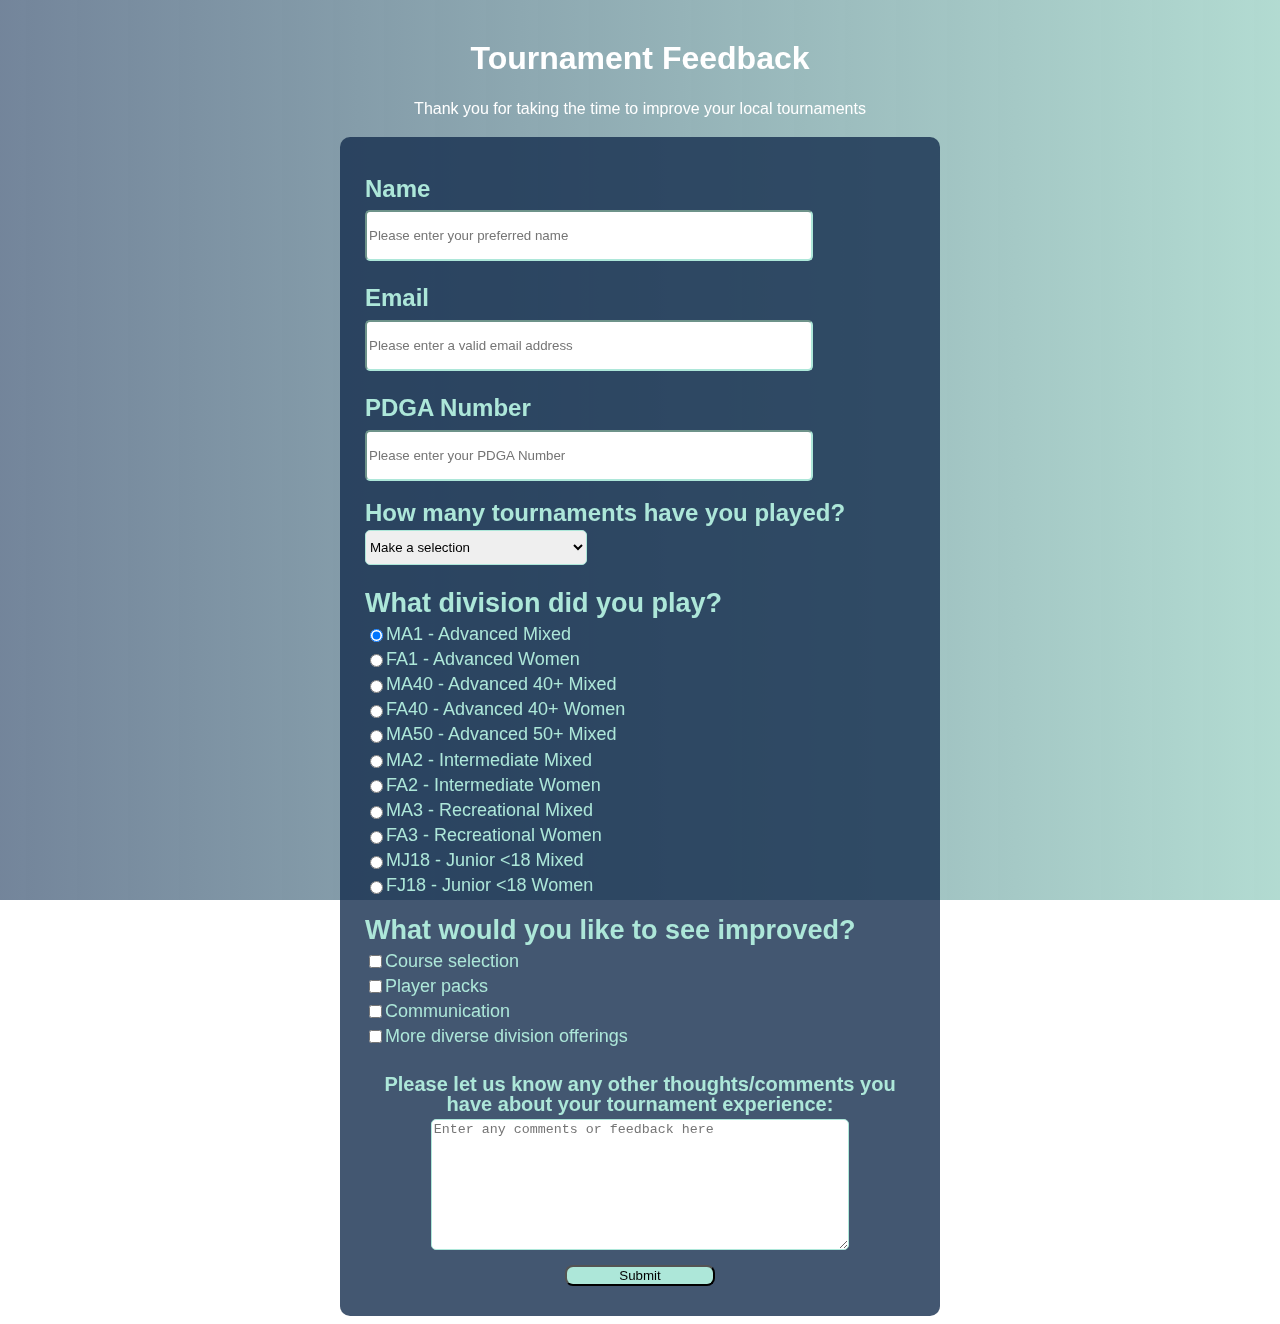
<file: docs/index.html>
<!DOCTYPE html>
<html lang="en" >
<head>
  <meta charset="UTF-8">
  <title>FCC Responsive Web Design Project - Survey Form</title>
  <link rel="stylesheet" href="./style.css">

</head>
<body>
<!-- partial:index.partial.html -->
<div class="container">
  <header class="header">
    <h1 id="title">Tournament Feedback</h1>
    <p id="description">
      Thank you for taking the time to improve your local tournaments
    </p>
  </header>
  <div class="survey">
    <form id="survey-form">
      <div class="name">
        <h2><label id="name-label" for="name">Name</label></h2>
        <input
               type="text"
               name="name"
               id="name"
               class="form-fields"
               placeholder="Please enter your preferred name"
               required
         />
      </div>

      <div class="email">
        <h2><label id="email-label" for="email">Email</label></h2>
        <input
               type="email"
               name="email"
               id="email"
               class="form-fields"
               placeholder="Please enter a valid email address"
               required
        />
      </div>

      <div class="pdga">
        <h2><label id="number-label" for="number">PDGA Number</label></h2>
        <input
               type="number"
               name="numfield"
               id="number"
               min="1"
               max="1000000"
               class="form-fields"
               placeholder="Please enter your PDGA Number"
        />
      </div>

      <div class="no-of-tournaments">
        <h2>How many tournaments have you played?</h2>
        <select id="dropdown" class="form-fields" name="no-of-tournaments" required>
          <option disabled selected value>Make a selection</option>
          <option value="first-tournament">This was my first tournament</option>
          <option value="one-to-five">1-5</option>
          <option value="five-to-eight">6-9</option>
          <option value="ten-or-more">10+</option>
        </select>
      </div>

      <div class="division">
        <h2>What division did you play?</h2>
        <label>
          <input
                 name="radio-choices"
                 type="radio"
                 value="MA1"
                 checked
                 >MA1 - Advanced Mixed
        </label>
        <label>
          <input
                 name="radio-choices"
                 type="radio"
                 value="FA1"
                 >FA1 - Advanced Women
        </label>
        <label>
          <input
                 name="radio-choices"
                 type="radio"
                 value="MA40"
                 >MA40 - Advanced 40+ Mixed
        </label>
        <label>
          <input
                 name="radio-choices"
                 type="radio"
                 value="FA40"
                 >FA40 - Advanced 40+ Women
        </label>
        <label>
          <input
                 name="radio-choices"
                 type="radio"
                 value="MA50"
                 >MA50 - Advanced 50+ Mixed
        </label>
        <label>
          <input
                 name="radio-choices"
                 type="radio"
                 value="MA2"
                 >MA2 - Intermediate Mixed
        </label>
         <label>
          <input
                 name="radio-choices"
                 type="radio"
                 value="FA2"
                 >FA2 - Intermediate Women
        </label>
         <label>
          <input
                 name="radio-choices"
                 type="radio"
                 value="MA3"
                 >MA3 - Recreational Mixed
        </label>
        <label>
          <input
                 name="radio-choices"
                 type="radio"
                 value="FA3"
                 >FA3 - Recreational Women
        </label>
        <label>
          <input
                 name="radio-choices"
                 type="radio"
                 value="MJ18"
                 >MJ18 - Junior &lt;18 Mixed
          </label>
          <label>
          <input
                 name="radio-choices"
                 type="radio"
                 value="FJ18"
                 >FJ18 - Junior &lt;18 Women
          </label>
      </div>

      <div class="improved">
        <h2>What would you like to see improved?</h2>
        <label>
          <input
                 name="checkboxes"
                 type="checkbox"
                 value="course-selection"
                 />Course selection
        </label>
        <label>
          <input
                 name="checkboxes"
                 type="checkbox"
                 value="players-packs"
                 />Player packs
        </label>
        <label>
          <input
                 name="checkboxes"
                 type="checkbox"
                 value="communication"
                 />Communication
        </label>
        <label>
          <input
                 name="checkboxes"
                 type="checkbox"
                 value="division-offerings"
                 />More diverse division offerings
        </label>
      </div>
    <div class="comment-and-submit">
      <h2>Please let us know any other thoughts/comments you have about your tournament experience:</h2>
      <textarea
                id="feedback"
                class="comment-box"
                name="feedback"
                placeholder="Enter any comments or feedback here"
                ></textarea>
      <button type="submit" id="submit" class="submit-button">
        Submit
      </button>
    </div>
  </form>
</div>
</div>
<!-- partial -->
  <script src='https://cdn.freecodecamp.org/testable-projects-fcc/v1/bundle.js'></script><script  src="./script.js"></script>

</body>
</html>
</file>
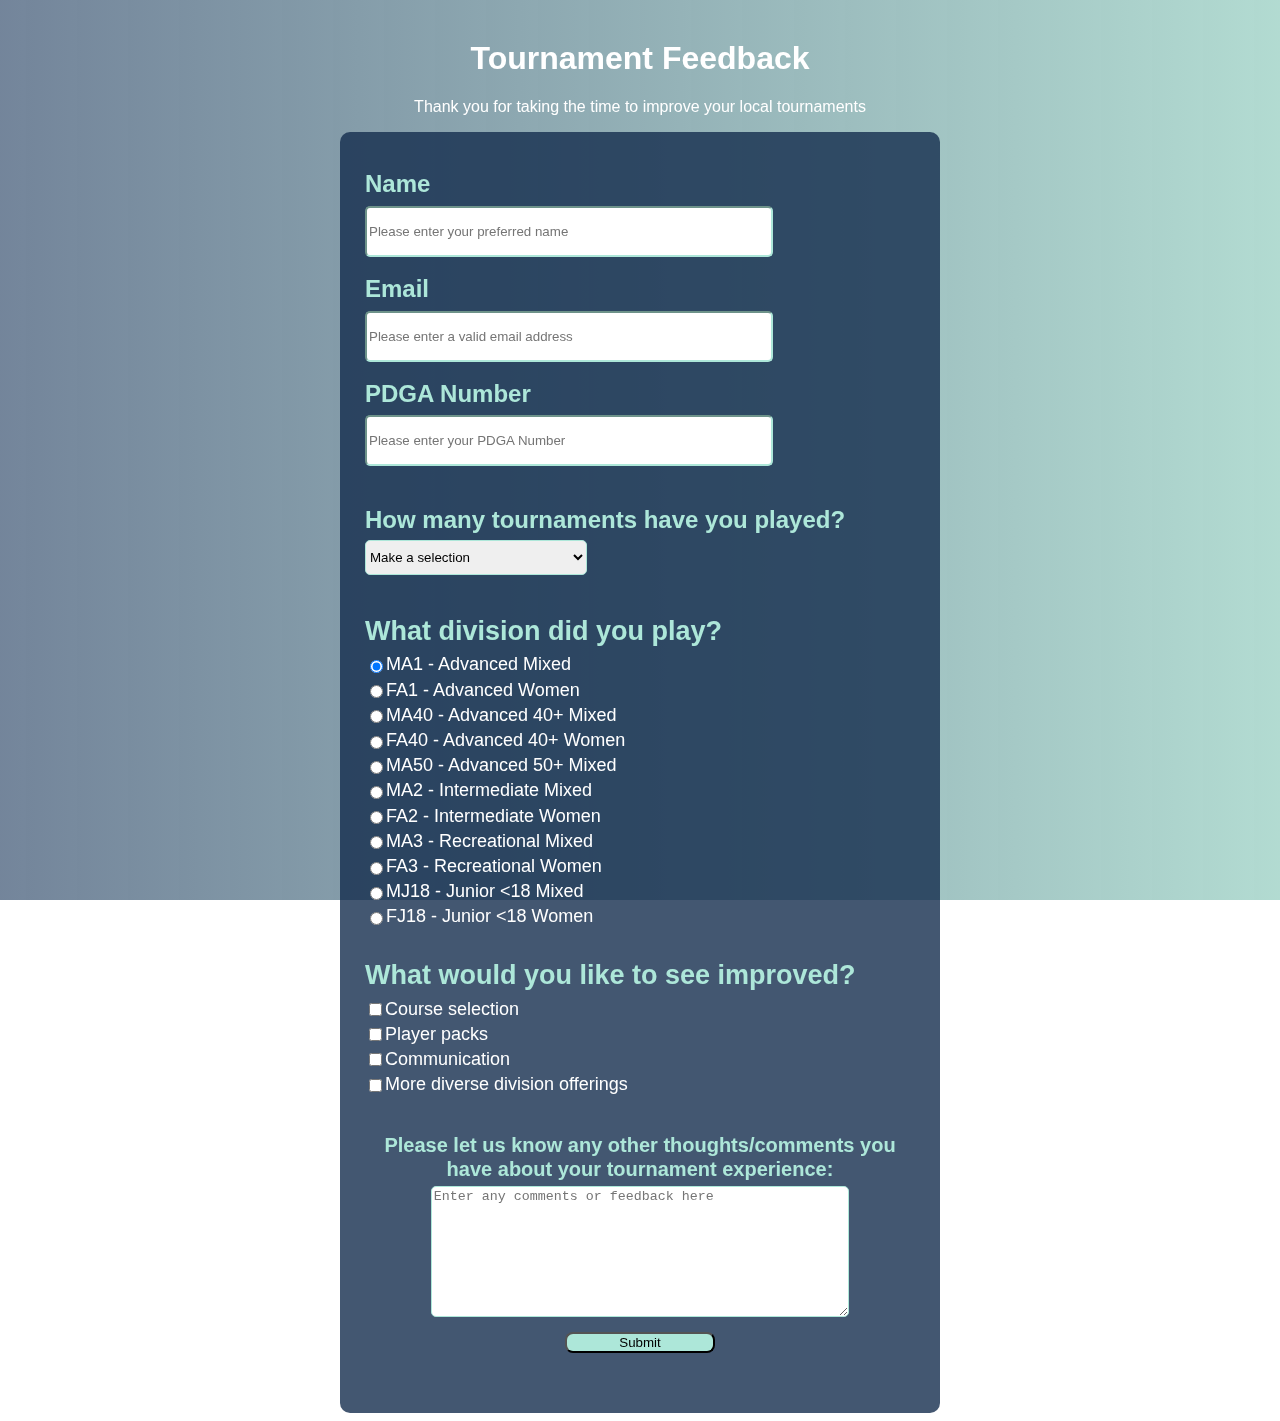
<file: docs/src/index.html>
<!DOCTYPE html>
<html lang="en" >
<head>
  <meta charset="UTF-8"/>
  <meta name="viewport" content="initial-scale=1.0, width=device-width"/>
  <title>FCC Responsive Web Design Project - Survey Form</title>
  <link rel="stylesheet" href="./style.css">
</head>
<body>
<!-- partial:index.partial.html -->
<div class="container">
  <header class="header">
    <h1 id="title">Tournament Feedback</h1>
    <p id="description">
      Thank you for taking the time to improve your local tournaments
    </p>
  </header>
  <div class="survey">
    <form id="survey-form">
      <div class="section">
        <div>
          <h2><label id="name-label" for="name">Name</label></h2>
          <input
          type="text"
          name="name"
          id="name"
          class="form-fields"
          placeholder="Please enter your preferred name"
          required
          />
        </div>
        <div>
          <h2><label id="email-label" for="email">Email</label></h2>
          <input
          type="email"
          name="email"
          id="email"
          class="form-fields"
          placeholder="Please enter a valid email address"
          required
          />
        </div>
        <div>
          <h2><label id="number-label" for="number">PDGA Number</label></h2>
          <input
          type="number"
          name="numfield"
          id="number"
          min="1"
          max="1000000"
          class="form-fields"
          placeholder="Please enter your PDGA Number"
          />
        </div>
      </div>
      <div id="no-of-tournaments" class="section">
        <h2>How many tournaments have you played?</h2>
        <select id="dropdown" class="form-fields" name="no-of-tournaments" required>
          <option disabled selected value>Make a selection</option>
          <option value="first-tournament">This was my first tournament</option>
          <option value="one-to-five">1-5</option>
          <option value="five-to-eight">6-9</option>
          <option value="ten-or-more">10+</option>
        </select>
      </div>
      <div id="division" class="section">
        <h2>What division did you play?</h2>
        <label>
          <input
                 name="radio-choices"
                 type="radio"
                 value="MA1"
                 checked
                 >MA1 - Advanced Mixed
        </label>
        <label>
          <input
                 name="radio-choices"
                 type="radio"
                 value="FA1"
                 >FA1 - Advanced Women
        </label>
        <label>
          <input
                 name="radio-choices"
                 type="radio"
                 value="MA40"
                 >MA40 - Advanced 40+ Mixed
        </label>
        <label>
          <input
                 name="radio-choices"
                 type="radio"
                 value="FA40"
                 >FA40 - Advanced 40+ Women
        </label>
        <label>
          <input
                 name="radio-choices"
                 type="radio"
                 value="MA50"
                 >MA50 - Advanced 50+ Mixed
        </label>
        <label>
          <input
                 name="radio-choices"
                 type="radio"
                 value="MA2"
                 >MA2 - Intermediate Mixed
        </label>
         <label>
          <input
                 name="radio-choices"
                 type="radio"
                 value="FA2"
                 >FA2 - Intermediate Women
        </label>
         <label>
          <input
                 name="radio-choices"
                 type="radio"
                 value="MA3"
                 >MA3 - Recreational Mixed
        </label>
        <label>
          <input
                 name="radio-choices"
                 type="radio"
                 value="FA3"
                 >FA3 - Recreational Women
        </label>
        <label>
          <input
                 name="radio-choices"
                 type="radio"
                 value="MJ18"
                 >MJ18 - Junior &lt;18 Mixed
          </label>
          <label>
          <input
                 name="radio-choices"
                 type="radio"
                 value="FJ18"
                 >FJ18 - Junior &lt;18 Women
          </label>
      </div>

      <div id="improved" class="section">
        <h2>What would you like to see improved?</h2>
        <label>
          <input
                 name="checkboxes"
                 type="checkbox"
                 value="course-selection"
                 />Course selection
        </label>
        <label>
          <input
                 name="checkboxes"
                 type="checkbox"
                 value="players-packs"
                 />Player packs
        </label>
        <label>
          <input
                 name="checkboxes"
                 type="checkbox"
                 value="communication"
                 />Communication
        </label>
        <label>
          <input
                 name="checkboxes"
                 type="checkbox"
                 value="division-offerings"
                 />More diverse division offerings
        </label>
      </div>
    <div id="comment-and-submit" class="section">
      <h2>Please let us know any other thoughts/comments you have about your tournament experience:</h2>
      <textarea
                id="feedback"
                class="comment-box"
                name="feedback"
                placeholder="Enter any comments or feedback here"
                ></textarea>
      <button type="submit" id="submit" class="submit-button">Submit</button>
    </div>
  </form>
</div>
</div>
<!-- partial -->
  <script src='https://cdn.freecodecamp.org/testable-projects-fcc/v1/bundle.js'></script><script  src="./script.js"></script>

</body>
</html>
</file>
<file: docs/style.css>
header {
  color: white;
  text-align: center;
}

/* Copied from FCC: Survey Form example by @lasjorg*/
body::before {
  content:'';
  position:fixed;
  top: 0;
  left: 0;
  height: 100%;
  width: 100%;
  z-index: -1;
  background-image: linear-gradient(
  90deg,
      rgb(56, 81, 112, 0.7),
      rgb(159, 210, 198, 0.8)
  ), url(https://eagleoutside.com/wp-content/uploads/2015/06/fairgrounds-disc-golf-course.jpg);
  background-size: cover;
  background-repeat: no-repeat;
  background-position: center;
}
/* Copied from FCC: Survey Form example by @lasjorg*/

label, p, h2 {
  display: flex;
  font-family: "Trebuchet MS", Tahoma, sans-serif;
  align-items: center;
  line-height: 1.4;
  color: rgb(173, 231, 217);
}

h1 {
  text-align: center;
  font-family: "Trebuchet MS", Tahoma, sans-serif;
}

h2 {
  line-height: 1;
  margin: 5px 0 5px 0;
}


input {
  border-color: rgb(173, 231, 217);
}

#description {
  justify-content: center;
  color: white;
}

.container {
  width: 75%;
  max-width: 600px;
  min-width: 400px;
  margin: 40px auto 0 auto
}

#name, #email, #number {
  margin-bottom: 15px;
  height: 45px;
}

.no-of-tournaments {
  margin-bottom: 15px;
}

.division {
  margin-bottom: 18px;
  font-size: 18px;
  line-height: 1.65;
}

.improved {
  margin-bottom: 20px;
  font-size: 18px;
  line-height: 1.65;
}

#survey-form {
  background-color: rgb(20, 45, 77, 0.8);
  padding: 30px 25px;
  border-radius: 10px;
}

@media (min-width: 390px) {
  .survey-form {
    margin: 0 auto 30px auto;
    padding: 15px;
    min-width: 292px;
  }
}


.form-fields {
  width: 100%;
  border-radius: 5px;
  border-color: rgb(173, 231, 217);
  margin-bottom: 10px;
  max-width: 80%;
}

#dropdown {
  max-width: 30ch;
  height: 35px;
}

.comment-and-submit {
  display: flex;
  flex-direction: column;
  align-items: center;
}

.comment-and-submit > h2 {
  text-align: center;
  font-size: 20px;
}

.comment-box {
  width: 75%;
  height: 125px;
  border-radius: 5px;
  border-color: rgb(173, 231, 217);
  margin-bottom: 15px;
  opacity: 1;
}

.submit-button {
  min-width: 6ch;
  width: 150px;
  border-radius: 8px;
  background-color: rgb(173, 231, 217);
  cursor: pointer;
}
</file>
<file: docs/src/style.css>
html {
    font-family: "Trebuchet MS", Tahoma, sans-serif;
}

header {
  color: white;
  text-align: center;
}

/* Copied from FCC: Survey Form example by @lasjorg*/
body::before {
  content:'';
  position:fixed;
  top: 0;
  left: 0;
  height: 100%;
  width: 100%;
  z-index: -1;
  background-image: linear-gradient(
  90deg,
      rgb(56, 81, 112, 0.7),
      rgb(159, 210, 198, 0.8)
  ), url(https://eagleoutside.com/wp-content/uploads/2015/06/fairgrounds-disc-golf-course.jpg);
  background-size: cover;
  background-repeat: no-repeat;
  background-position: center;
}
/* Copied from FCC: Survey Form example by @lasjorg*/

label, h2 {
  display: flex;
  align-items: center;
  line-height: 1.4;
  color: rgb(173, 231, 217);
}

h1 {
  text-align: center;
  font-family: "Trebuchet MS", Tahoma, sans-serif;
}

h2 {
  line-height: 1.2;
  margin: 5px 0 5px 0;
}

p {
  color: white;
}

input {
  border-color: rgb(173, 231, 217);
}

#description {
  justify-content: center;
  color: white;
}

.container {
  max-width: 600px;
  min-width: 300px;
  margin: 40px auto 0 auto
}

.section {
  margin-bottom: 30px;
}

#name, #email, #number {
  height: 45px;
}

#division, #improved {
  font-size: 18px;
  line-height: 1.65;
}

#division label {
  color: white;
}

#improved label {
  color: white;
}

#survey-form {
  background-color: rgb(20, 45, 77, 0.8);
  padding: 30px 25px;
  border-radius: 10px;
}

.form-fields {
  width: 100%;
  border-radius: 5px;
  border-color: rgb(173, 231, 217);
  margin-bottom: 10px;
  max-width: 400px;
}

#dropdown {
  max-width: 30ch;
  height: 35px;
}

#comment-and-submit {
  display: flex;
  flex-direction: column;
  align-items: center;
}

#comment-and-submit > h2 {
  text-align: center;
  font-size: 20px;
}

.comment-box {
  width: 75%;
  height: 125px;
  border-radius: 5px;
  border-color: rgb(173, 231, 217);
  margin-bottom: 15px;
  opacity: 1;
}

.submit-button {
  min-width: 6ch;
  width: 150px;
  border-radius: 8px;
  background-color: rgb(173, 231, 217);
  cursor: pointer;
}
</file>
